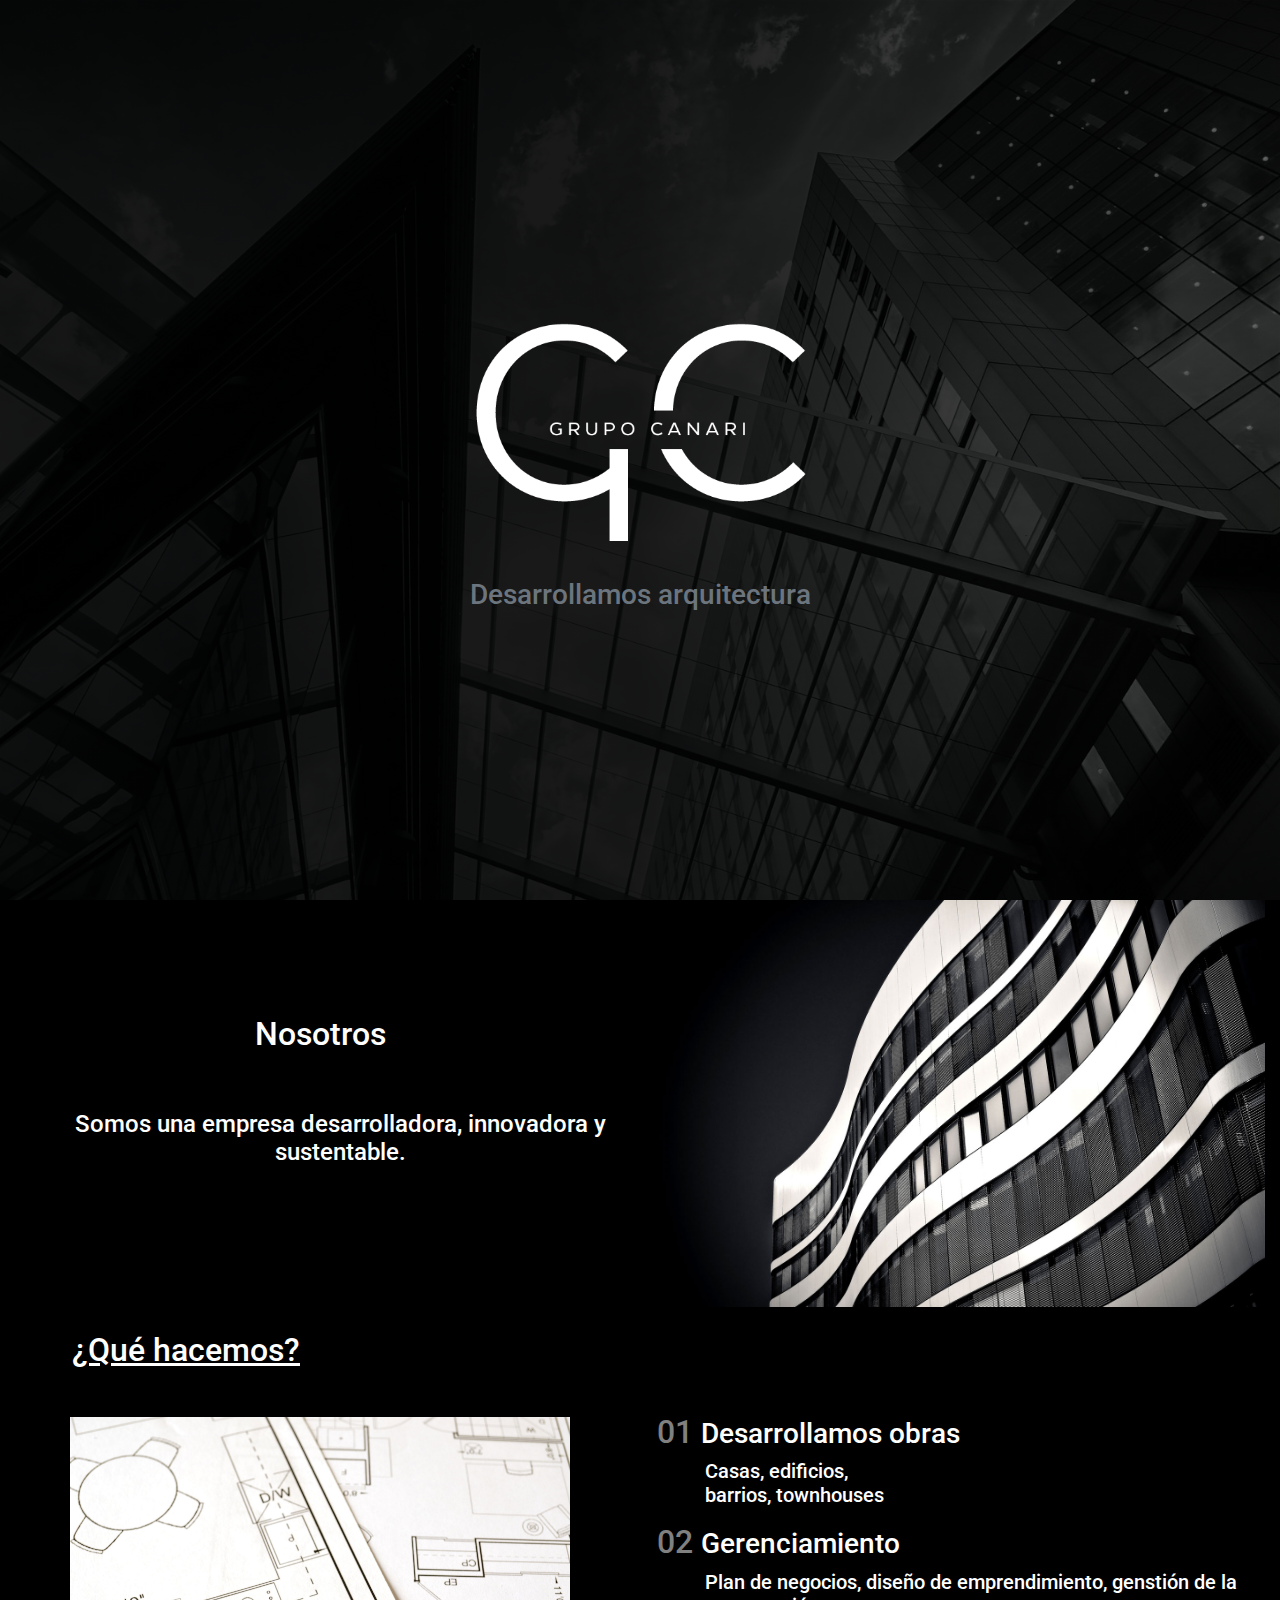
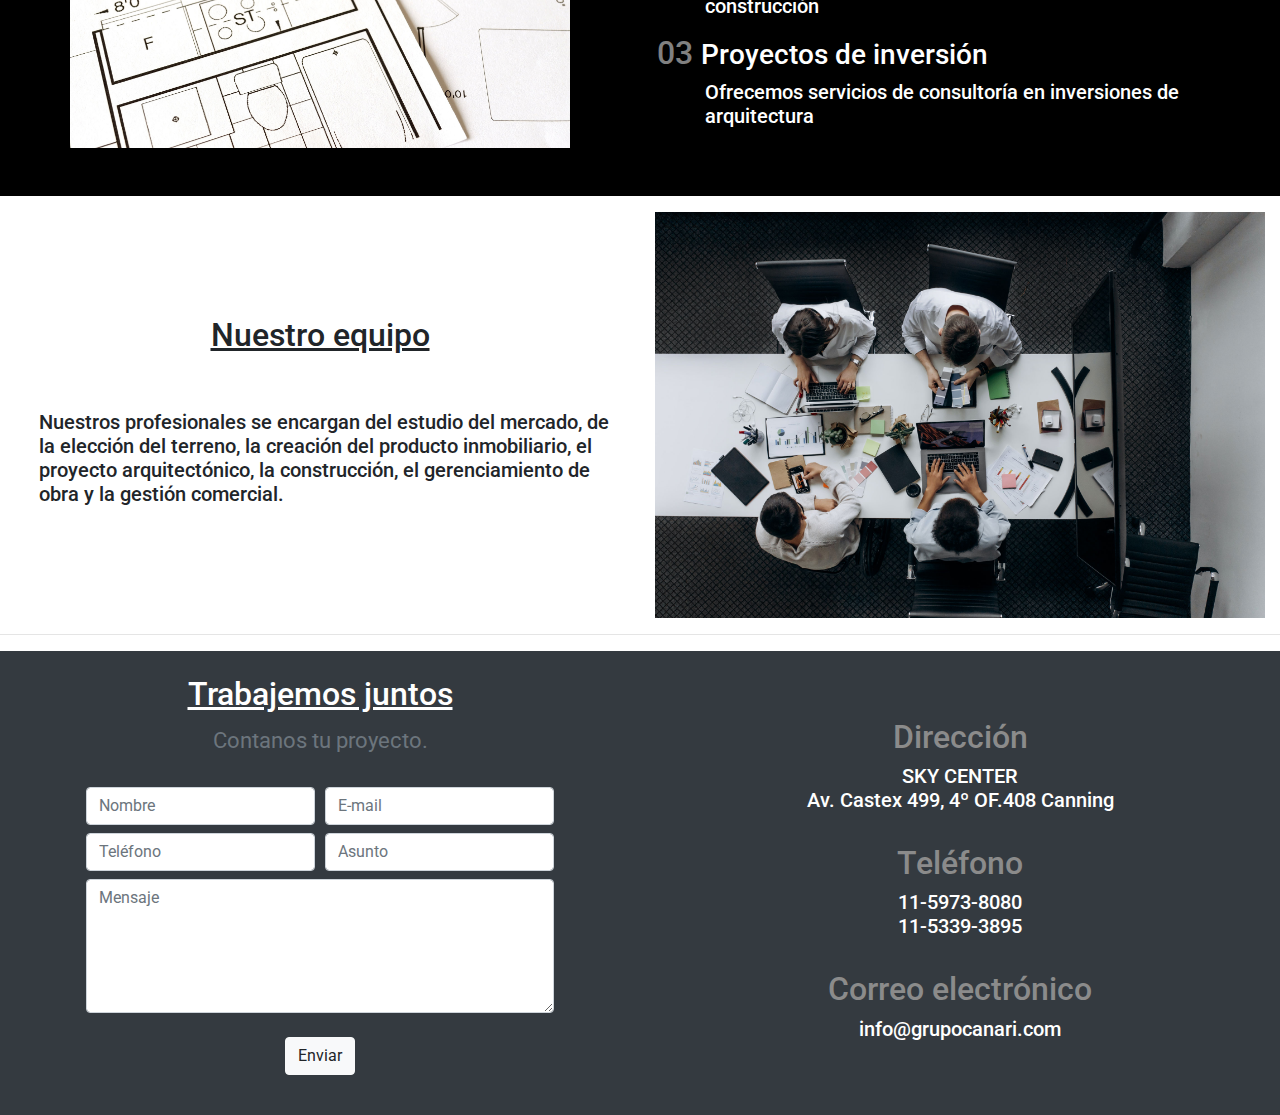
<file: index.html>
<!DOCTYPE html>
<html lang="en">

<head>
    <meta charset="UTF-8">
    <meta http-equiv="X-UA-Compatible" content="IE=edge">
    <meta name="viewport" content="width=device-width, initial-scale=1.0">
    <link rel="shortcut icon" href="img/logotipo-canari-black.png" type="image/x-icon">
    <link rel="stylesheet" href="css/bootstrap.min.css">
    <link rel="stylesheet" href="css/style.css">
    <link rel='stylesheet' href='https://cdnjs.cloudflare.com/ajax/libs/font-awesome/4.7.0/css/font-awesome.min.css'> 
    <script src="js/jquery-3.6.0.js"></script>

    <title>Grupo Canari</title>
</head>

<body>
    <!-- HOME -->

    <div id="container-portada">
        <div class="capa-gradient">
            <div class="container-details">
                <div class="details">

                    <div id="logo" class="align-items-center">
                        <img src="img/logotipo-canari.png" alt="logo" width="350">
                        <h3 class="text-lg-start text-secondary pt-3">Desarrollamos arquitectura</h2>
                    </div>



                    <!-- <div id="name" class="">
                        <h1 class="text-start">GRUPO CANARI</h1>
                        <h5 class="text-lg-start text-secondary">Desarrollamos arquitectura</h5>
                    </div> -->

                </div>
            </div>
        </div>
    </div>



    <!-- NOSOTROS -->

    <div id="nosotros" class="container-fluid">
        <div class="row">
            <div class="col-md-6 bg-black nosotros-text">
                <h1 class="text-center pt-5 pb-5">Nosotros</h1>
                <ul>

                    <h4 class="text-center pb-5">Somos una empresa desarrolladora, innovadora y sustentable.</h4>

                </ul>
            </div>
            <div class="col-md-6 equipo-img">
                <img src="img/home1.jpg" alt="" class="img-fluid">
            </div>

        </div>
    </div>


    <!-- QUE HACEMOS -->

    <div id="que-hacemos" class="container-fluid pb-5">
        <div class="row pl-4">
            <div class="col-md-12 pl-5 pt-4 pb-3">
                <h2 class="titulo underline">¿Qué hacemos?</h2>
            </div>
        </div>
        <div id="que-hacemos-div" class="row">
            <div class="col-md-6 text-center pt-4">
                <div class="">
                    <img src="img/que-hacemos.jpg" alt="" class="img-fluid" width="500">
                </div>
            </div>
            <div class="col-md-6 que-hacemos-text pt-1 pl-4">

                <div class="row">
                    <h2 id="numero" class="pl-2">01</h2>
                    <h3 class="pl-2 pt-1">Desarrollamos obras</h2>
                </div>
                <div class="row pl-2">
                    <h5 class="pl-5 pb-2">Casas, edificios, <br>barrios, townhouses</h5>
                </div>

                <div class="row">
                    <h2 id="numero" class="pl-2">02</h2>
                    <h3 class="pl-2 pt-1">Gerenciamiento</h2>
                </div>
                <div class="row pl-2">
                    <h5 class="pl-5 pb-2">Plan de negocios, diseño de emprendimiento, genstión de la construcción</h5>
                </div>

                <div class="row">
                    <h2 id="numero" class="pl-2">03</h2>
                    <h3 class="pl-2 pt-1">Proyectos de inversión</h2>
                </div>
                <div class="row pl-2">
                    <h5 class="pl-5">Ofrecemos servicios de consultoría en inversiones de arquitectura</h5>
                </div>

            </div>
        </div>
    </div>

    <!-- NUESTRO EQUIPO -->


    <div id="nuestro-equipo" class="container-fluid pt-3">
        <div class="row">
            <div class="col-md-6 bg-black nosotros-text">
                <h2 class="underline text-center pt-5 pb-5">Nuestro equipo</h2>
                


                    <h5 class="pl-4 pb-5">Nuestros profesionales se encargan del estudio del mercado, de la elección del
                        terreno, la creación del producto inmobiliario, el proyecto arquitectónico, la construcción, el
                        gerenciamiento de obra y la gestión comercial.</h5>

                
            </div>
            <div class="col-md-6 nosotros-img">
                <img src="img/equipo.jpg" alt="" class="img-fluid">
            </div>

        </div>
    </div>

    <hr>

    <!-- TRABAJEMOS JUNTOS -->

    <div id="trabajemos-juntos" class="bg-dark container-fluid">
        <div class="row">
            <div class="col-md-6 text-center pt-4 pb-4">
                <h2 class="underline titulo">Trabajemos juntos</h2>
                
                <h3 class="pb-2"><small class="text-muted">Contanos tu proyecto.</small></h3>

                <div id="contact-form" class="container d-flex justify-content-center pt-3">
                    <form action="form-send.php" method="post">
                        <div class="form-row pb-2">
                            <div class="col">
                                <input type="text" class="form-control" placeholder="Nombre" id="name" name="name"
                                    required>
                            </div>
                            <div class="col">
                                <input type="email" class="form-control" placeholder="E-mail" id="email"
                                    name="email" required>
                            </div>
                        </div>
                        <div class="form-row pb-2">
                            <div class="col">
                                <input type="tel" class="form-control" placeholder="Teléfono" id="phone"
                                    name="phone">
                            </div>
                            <div class="col">
                                <input type="text" class="form-control" placeholder="Asunto" id="subject"
                                    name="subject">
                            </div>
                        </div>
                        <div class="form-row pb-2">
                            <div class="col">
                                <textarea class="form-control" rows="5" placeholder="Mensaje" id="menssage"
                                    name="menssage" required></textarea>
                            </div>
                        </div>
                        <div id="btn-form" class="col-md-12 text-center pt-3 pb-3">
                            <button id="btnSend" type="submit" class="btn btn-light">Enviar</button>
                        </div>
                    </form>
                </div>
            </div>

            <div class="col-md-6 trabajemos-juntos-text">

                <div class="row">
                    <h2>Dirección</h2>
                </div>
                
                <div class="row">
                    <h5 class=" text-center">SKY CENTER<br>Av. Castex 499, 4º OF.408 Canning</h5>
                </div>
                <br>
                <div class="row">
                    <h2>Teléfono</h2>
                </div>
                
                <div class="row ">
                    <h5 class="">11-5973-8080 <br>11-5339-3895</h5>
                </div>
                <br>
                <div class="row">
                    <h2>Correo electrónico</h2>
                </div>
                
                <div class="row">
                    <h5 class="">info@grupocanari.com</h5>
                </div>

            </div>
        </div>
    </div>










    <script src="https://code.jquery.com/jquery-2.1.3.min.js"></script>
    <script src="js/popper.min.js"></script>
    <script src="js/bootstrap.min.js"></script>
    <script src="js/app.js"></script>

</body>

</html>
</file>
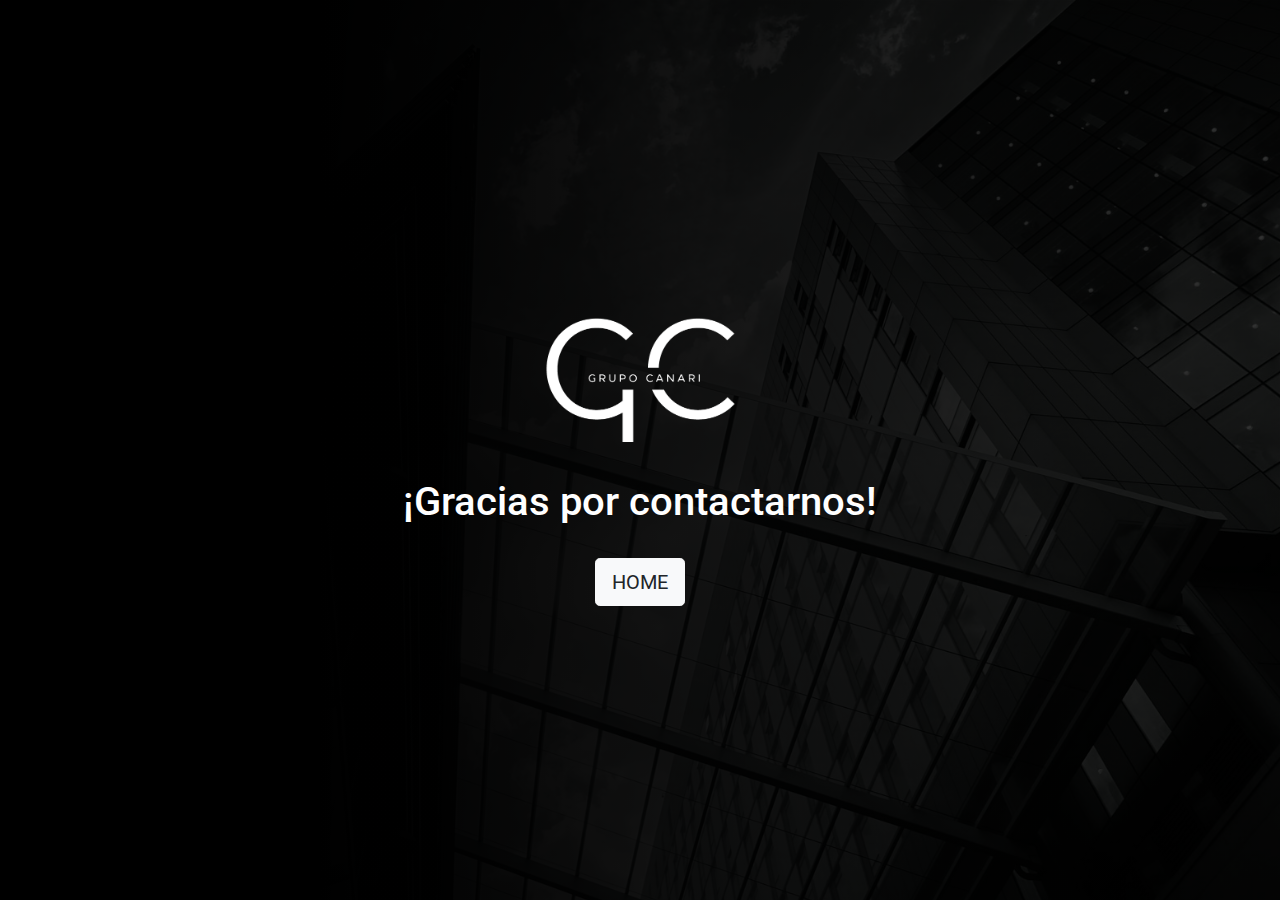
<file: form-confirm.html>
<!DOCTYPE html>
<html lang="en">
<head>
    <meta charset="UTF-8">
    <meta http-equiv="X-UA-Compatible" content="IE=edge">
    <meta name="viewport" content="width=device-width, initial-scale=1.0">
    <link rel="shortcut icon" href="img/logotipo-canari-black.png" type="image/x-icon">
    <link rel="stylesheet" href="css/bootstrap.min.css">
    <link rel='stylesheet' href='https://cdnjs.cloudflare.com/ajax/libs/font-awesome/4.7.0/css/font-awesome.min.css'> 
    <link rel="stylesheet" href="css/style.css">
    <link rel="stylesheet" href="css/form-confirm.css">
    <script src="js/jquery-3.6.0.js"></script>

    <title>Vesta</title>
</head>
<body>

    <div class="form-confirm-wrap">
        <div class="capa-gradient-form-confirm">
            <div id="form-confirm-text" class="text-center container-details">
                <a href="index.html"><img src="img/logotipo-canari.png" alt="logo" width="200"></a>

                <br>

                <h1>¡Gracias por contactarnos!</h1>

                <br>

                <a href="index.html"><button type="button" class="btn btn-light btn-lg">HOME</button></a>

                

            </div>
        </div>
    </div>

    <script src="https://code.jquery.com/jquery-2.1.3.min.js"></script>
    <script src="js/popper.min.js"></script>
    <script src="js/bootstrap.min.js"></script>
    <script src="js/app.js"></script>

</body>
</html>
</file>
<file: css/style.css>
@import url('https://fonts.googleapis.com/css2?family=Roboto:wght@400;500;700&display=swap');

* {
    font-family: 'Roboto', sans-serif;
}

/* html { 
    overflow-x: hidden; 
} */



#container-portada {
    width: 100%;
    height: 100vh;
    position: relative;
    background-image: url(../img/home2.jpg);
    background-size:cover;
    animation: movimiento 15s infinite linear alternate;
}

@keyframes movimiento {
    from {
        background-position: bottom left;
    
    }to {
        background-position: top right;
    }
}

.capa-gradient {
    width: 100%;
    height: 100%;
    background: linear-gradient(90deg, rgba(0,0,0,0.9) 50%, rgba(0,0,0,0.6) 100%)
}

.container-details {   
    width: 100%;
    height: 100vh;
    color: white;
}


/* #logo {
    position: relative;
    top: 20px;
} */

/* #name {
    position: relative;
    top: 80px;
} */

#nosotros {
    width: 100%; 
    background-color: black;
    color: white;
}


#nosotros h1 {
    font-size: 2rem;
    padding-top: 5rem;
    
}

.nosotros-text, .nosotros-img, .trabajemos-juntos-text {
    display: flex;
    flex-direction: column; 
    align-items: center;  /*Aligns vertically center */
    justify-content: center;

}

.que-hacemos-text { 
    top: 1rem;
}

/* 
.nosotros-img {
    display: flex;
    flex-direction: column; 
    align-items: center;  // Aligns vertically center
    justify-content: center;
}
 */


#que-hacemos {
    width: 100%;
    height: 100%;    
    background-color: black;
    color: white;
}


#numero {
    color: gray;
}

.trabajemos-juntos-text {
    color: white;
}

.trabajemos-juntos-text h2 {
    color: rgb(139, 139, 139);
}

#trabajemos-juntos .titulo {
    color: white;
}

.align-items-center {
    height: 100vh;
    display: flex;
    flex-direction: column; 
    align-items: center;  /*Aligns vertically center */
    justify-content: center; /*Aligns horizontally center */
}

.underline {
    text-decoration: underline;
}

/* VENTANA DE ERRORES ==== FORMULARIO ==== */

.modal_wrap{
    width: 100%;
    height: 100vh;
    background: rgba(0,0,0,0.7);

    position: fixed;
    top: 0;
    left: 0;
    z-index: 3;
    
    display: flex;
    justify-content: center;
    align-items: center;
}

.mensaje_modal{
    background: white;
    box-shadow: 0px 0px 15px rgba(0,0,0,0.5);
    width: 400px;
    padding: 30px 20px 15px;
}

.mensaje_modal h3{
    text-align: center;
    font-size: 20px;
    font-weight: 600;
}

.mensaje_modal h3:after{
    content: '';
    display: block;
    width: 100%;
    height: 1px;
    background: #c5c5c5;
    margin: 10px 0px 15px;
}

.mensaje_modal p{
    font-size: 16px;
    color: #606060;
}

.mensaje_modal p:before{
    content: '\f00d';
    font-family: FontAwesome;
    display: inline-block;
    color: #e25151;

    margin-right: 8px;
}

.mensaje_modal #btnClose {
    display: inline-block;
    padding: 3px 10px;
    margin-top: 10px;
    
    background: #323232;
    color: #fff;
    border: 2px solid black;
    cursor: pointer;

    float: right;
}
</file>
<file: css/form-confirm.css>
.form-confirm-wrap {
    width: 100%;
    height: 100vh;
    position: relative;
    background-image: url(../img/home2.jpg);
    background-size:cover;
}

.capa-gradient-form-confirm {
    width: 100%;
    height: 100%;
    background: linear-gradient(90deg, rgba(0,0,0,1) 25%, rgba(0,0,0,0.8) 100%)
}

#form-confirm-text {
    display: flex;
    flex-direction: column;
    justify-content: center;
}
</file>
